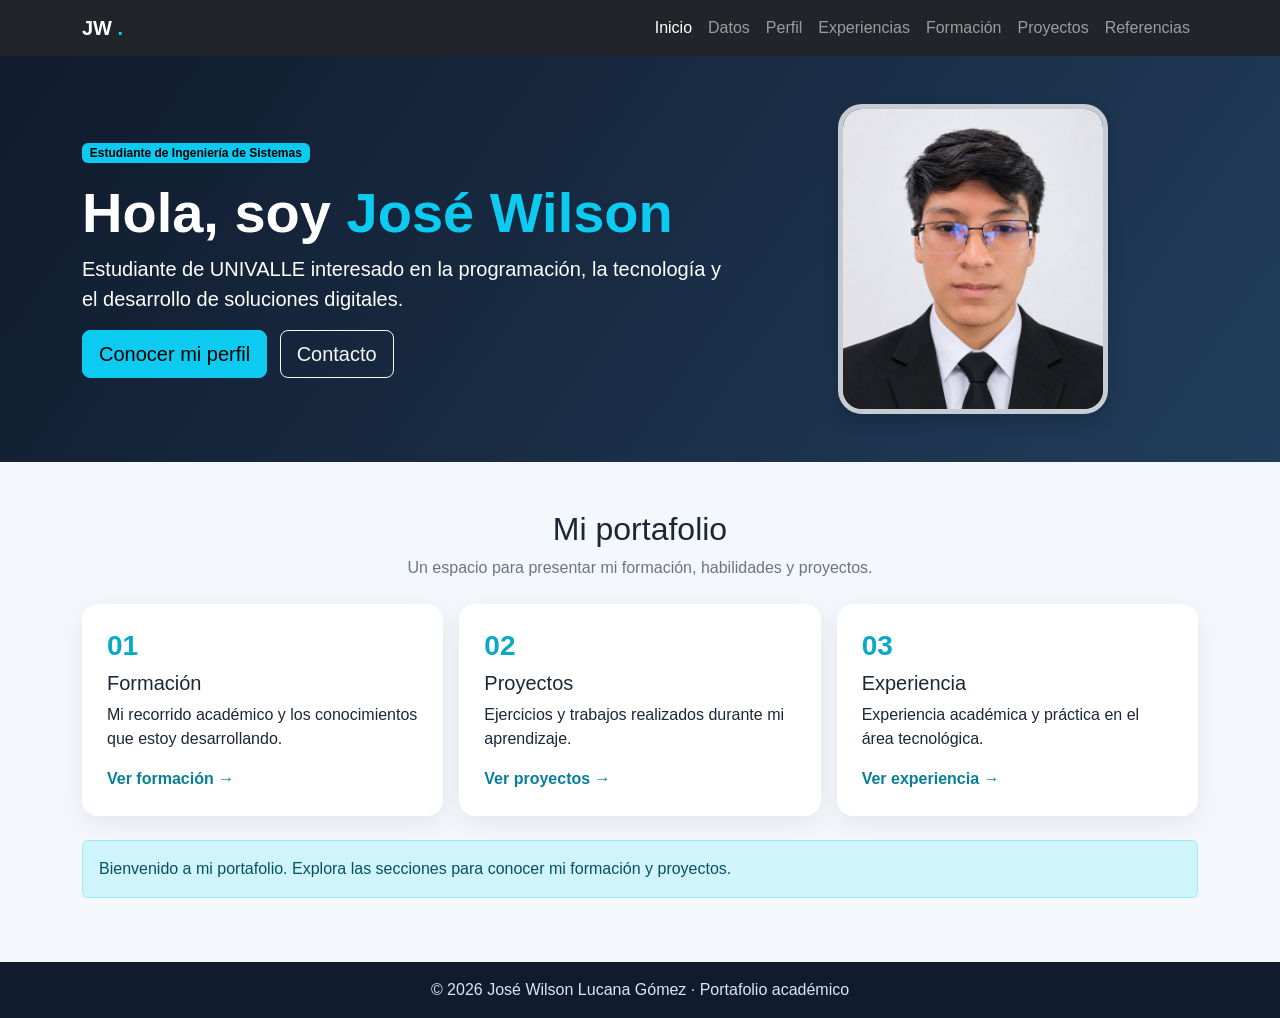
<file: index.html>
<!DOCTYPE html>
<html lang="es">
 <head>
  <meta charset="utf-8"/>
  <meta content="width=device-width, initial-scale=1" name="viewport"/>
  <title>
   Jos&eacute; Wilson | Portafolio profesional
  </title>
  <link href="https://cdn.jsdelivr.net/npm/bootstrap@5.3.3/dist/css/bootstrap.min.css" rel="stylesheet"/>
  <link href="css/estilos.css" rel="stylesheet"/>
 </head>
 <body>
  <nav class="navbar navbar-expand-lg navbar-dark bg-dark sticky-top">
   <div class="container">
    <a class="navbar-brand fw-bold" href="index.html">
     JW
     <span class="text-info">
      .
     </span>
    </a>
    <button aria-label="Abrir men&uacute;" class="navbar-toggler" data-bs-target="#menu" data-bs-toggle="collapse" type="button">
     <span class="navbar-toggler-icon">
     </span>
    </button>
    <div class="collapse navbar-collapse" id="menu">
     <ul class="navbar-nav ms-auto">
      <li class="nav-item">
       <a class="nav-link active" href="index.html">
        Inicio
       </a>
      </li>
      <li class="nav-item">
       <a class="nav-link" href="datos.html">
        Datos
       </a>
      </li>
      <li class="nav-item">
       <a class="nav-link" href="perfil.html">
        Perfil
       </a>
      </li>
      <li class="nav-item">
       <a class="nav-link" href="experiencia.html">
        Experiencias
       </a>
      </li>
      <li class="nav-item">
       <a class="nav-link" href="formacion.html">
        Formaci&oacute;n
       </a>
      </li>
      <li class="nav-item">
       <a class="nav-link" href="proyectos.html">
        Proyectos
       </a>
      </li>
      <li class="nav-item">
       <a class="nav-link" href="referencias.html">
        Referencias
       </a>
      </li>
     </ul>
    </div>
   </div>
  </nav>
  <header class="hero">
   <div class="container py-5">
    <div class="row align-items-center g-4">
     <div class="col-lg-7">
      <span class="badge text-bg-info mb-3">
       Estudiante de Ingenier&iacute;a de Sistemas
      </span>
      <h1 class="display-4 fw-bold">
       Hola, soy
       <span class="text-info">
        Jos&eacute; Wilson
       </span>
      </h1>
      <p class="lead">
       Estudiante de UNIVALLE interesado en la programaci&oacute;n, la tecnolog&iacute;a y el desarrollo de soluciones digitales.
      </p>
      <a class="btn btn-info btn-lg me-2" href="perfil.html">
       Conocer mi perfil
      </a>
      <a class="btn btn-outline-light btn-lg" href="datos.html">
       Contacto
      </a>
     </div>
     <div class="col-lg-5 text-center">
      <img alt="Fotograf&iacute;a de Jos&eacute; Wilson" class="profile-home shadow" src="img/perfil.png"/>
     </div>
    </div>
   </div>
  </header>
  <main class="container py-5">
   <div class="text-center mb-4">
    <h2>
     Mi portafolio
    </h2>
    <p class="text-secondary">
     Un espacio para presentar mi formaci&oacute;n, habilidades y proyectos.
    </p>
   </div>
   <div class="row g-3">
    <div class="col-md-4">
     <div class="info-card">
      <h3>
       01
      </h3>
      <h5>
       Formaci&oacute;n
      </h5>
      <p>
       Mi recorrido acad&eacute;mico y los conocimientos que estoy desarrollando.
      </p>
      <a href="formacion.html">
       Ver formaci&oacute;n &rarr;
      </a>
     </div>
    </div>
    <div class="col-md-4">
     <div class="info-card">
      <h3>
       02
      </h3>
      <h5>
       Proyectos
      </h5>
      <p>
       Ejercicios y trabajos realizados durante mi aprendizaje.
      </p>
      <a href="proyectos.html">
       Ver proyectos &rarr;
      </a>
     </div>
    </div>
    <div class="col-md-4">
     <div class="info-card">
      <h3>
       03
      </h3>
      <h5>
       Experiencia
      </h5>
      <p>
       Experiencia acad&eacute;mica y pr&aacute;ctica en el &aacute;rea tecnol&oacute;gica.
      </p>
      <a href="experiencia.html">
       Ver experiencia &rarr;
      </a>
     </div>
    </div>
   </div>
   <div class="alert alert-info mt-4" id="mensajeInicio" role="status">
    Este portafolio utiliza JavaScript para modificar elementos del DOM.
   </div>
  </main>
  <footer class="footer text-center py-3">
   &copy; 2026 Jos&eacute; Wilson Lucana G&oacute;mez &middot; Portafolio acad&eacute;mico
  </footer>
  <script src="https://cdn.jsdelivr.net/npm/bootstrap@5.3.3/dist/js/bootstrap.bundle.min.js">
  </script>
  <script src="js/script.js">
  </script>
 </body>
</html>
</file>
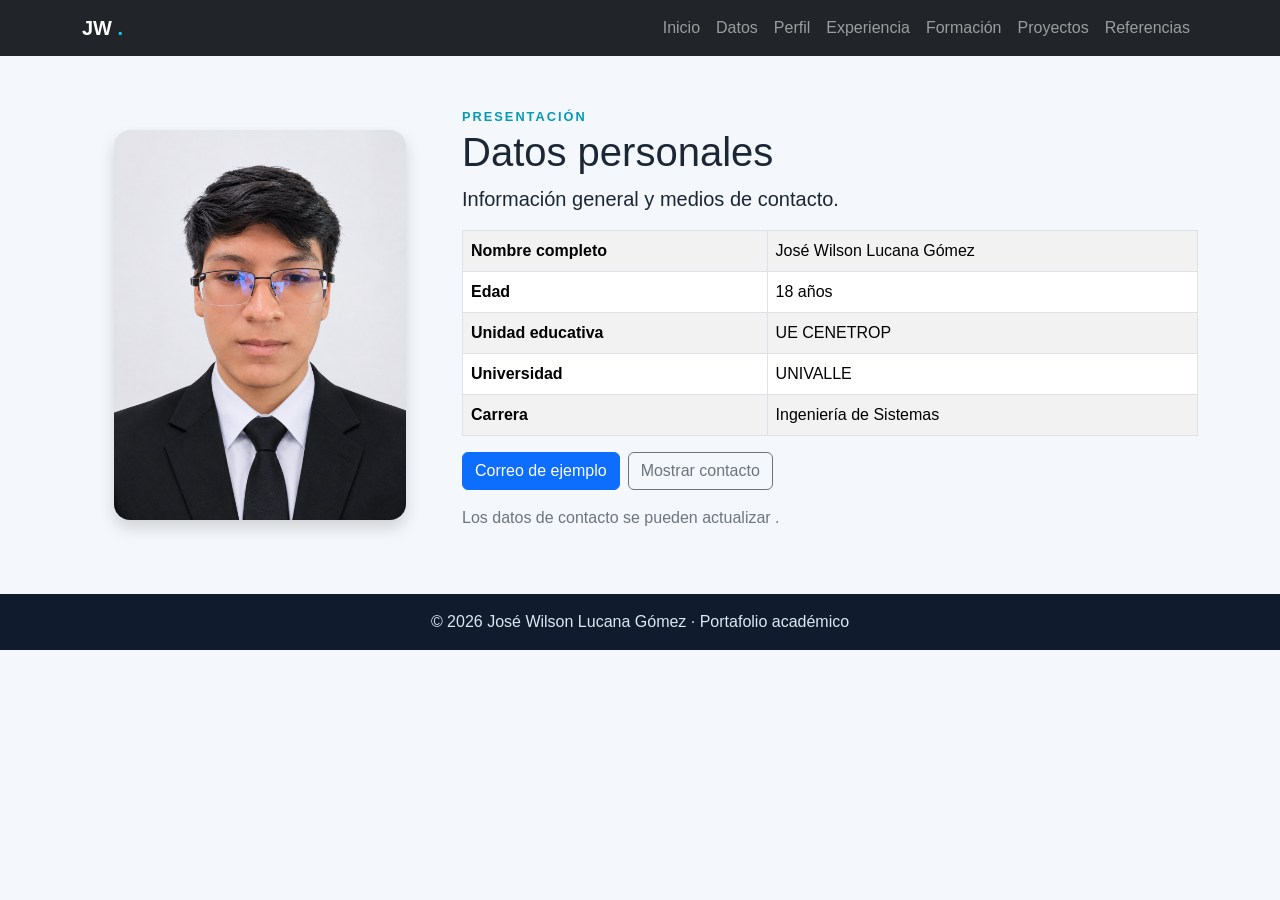
<file: datos.html>
<!DOCTYPE html>
<html lang="es">
 <head>
  <meta charset="utf-8"/>
  <meta content="width=device-width, initial-scale=1" name="viewport"/>
  <title>
   Datos personales | Jos&eacute; Wilson
  </title>
  <link href="https://cdn.jsdelivr.net/npm/bootstrap@5.3.3/dist/css/bootstrap.min.css" rel="stylesheet"/>
  <link href="css/estilos.css" rel="stylesheet"/>
 </head>
 <body>
  <nav class="navbar navbar-expand-lg navbar-dark bg-dark sticky-top">
   <div class="container">
    <a class="navbar-brand fw-bold" href="index.html">
     JW
     <span class="text-info">
      .
     </span>
    </a>
    <button aria-label="Abrir men&uacute;" class="navbar-toggler" data-bs-target="#menu" data-bs-toggle="collapse" type="button">
     <span class="navbar-toggler-icon">
     </span>
    </button>
    <div class="collapse navbar-collapse" id="menu">
     <ul class="navbar-nav ms-auto">
      <li class="nav-item">
       <a class="nav-link" href="index.html">
        Inicio
       </a>
      </li>
      <li class="nav-item">
       <a class="nav-link" href="datos.html">
        Datos
       </a>
      </li>
      <li class="nav-item">
       <a class="nav-link" href="perfil.html">
        Perfil
       </a>
      </li>
      <li class="nav-item">
       <a class="nav-link" href="experiencia.html">
        Experiencia
       </a>
      </li>
      <li class="nav-item">
       <a class="nav-link" href="formacion.html">
        Formaci&oacute;n
       </a>
      </li>
      <li class="nav-item">
       <a class="nav-link" href="proyectos.html">
        Proyectos
       </a>
      </li>
      <li class="nav-item">
       <a class="nav-link" href="referencias.html">
        Referencias
       </a>
      </li>
     </ul>
    </div>
   </div>
  </nav>
  <main class="container py-5">
   <div class="row align-items-center g-4">
    <div class="col-md-4 text-center">
     <img alt="Fotograf&iacute;a de Jos&eacute; Wilson" class="img-fluid rounded-4 shadow profile-page" src="img/perfil.png"/>
    </div>
    <div class="col-md-8">
     <span class="eyebrow">
      PRESENTACI&Oacute;N
     </span>
     <h1>
      Datos personales
     </h1>
     <p class="lead">
      Informaci&oacute;n general y medios de contacto.
     </p>
     <table class="table table-striped table-bordered">
      <tbody>
       <tr>
        <th>
         Nombre completo
        </th>
        <td>
         Jos&eacute; Wilson Lucana G&oacute;mez
        </td>
       </tr>
       <tr>
        <th>
         Edad
        </th>
        <td>
         18 a&ntilde;os
        </td>
       </tr>
       <tr>
        <th>
         Unidad educativa
        </th>
        <td>
         UE CENETROP
        </td>
       </tr>
       <tr>
        <th>
         Universidad
        </th>
        <td>
         UNIVALLE
        </td>
       </tr>
       <tr>
        <th>
         Carrera
        </th>
        <td>
         Ingenier&iacute;a de Sistemas
        </td>
       </tr>
      </tbody>
     </table>
     <div class="d-flex flex-wrap gap-2">
      <a class="btn btn-primary" href="mailto:jose.wilson@example.com">
       Correo de ejemplo
      </a>
      <a class="btn btn-outline-secondary" href="#" id="btnContacto">
       Mostrar contacto
      </a>
     </div>
     <p class="mt-3 text-secondary" id="contactoExtra">
      Los datos de contacto se pueden actualizar .
     </p>
    </div>
   </div>
  </main>
  <footer class="footer text-center py-3">
   &copy; 2026 Jos&eacute; Wilson Lucana G&oacute;mez &middot; Portafolio acad&eacute;mico
  </footer>
  <script src="https://cdn.jsdelivr.net/npm/bootstrap@5.3.3/dist/js/bootstrap.bundle.min.js">
  </script>
  <script src="js/script.js">
  </script>
 </body>
</html>
</file>
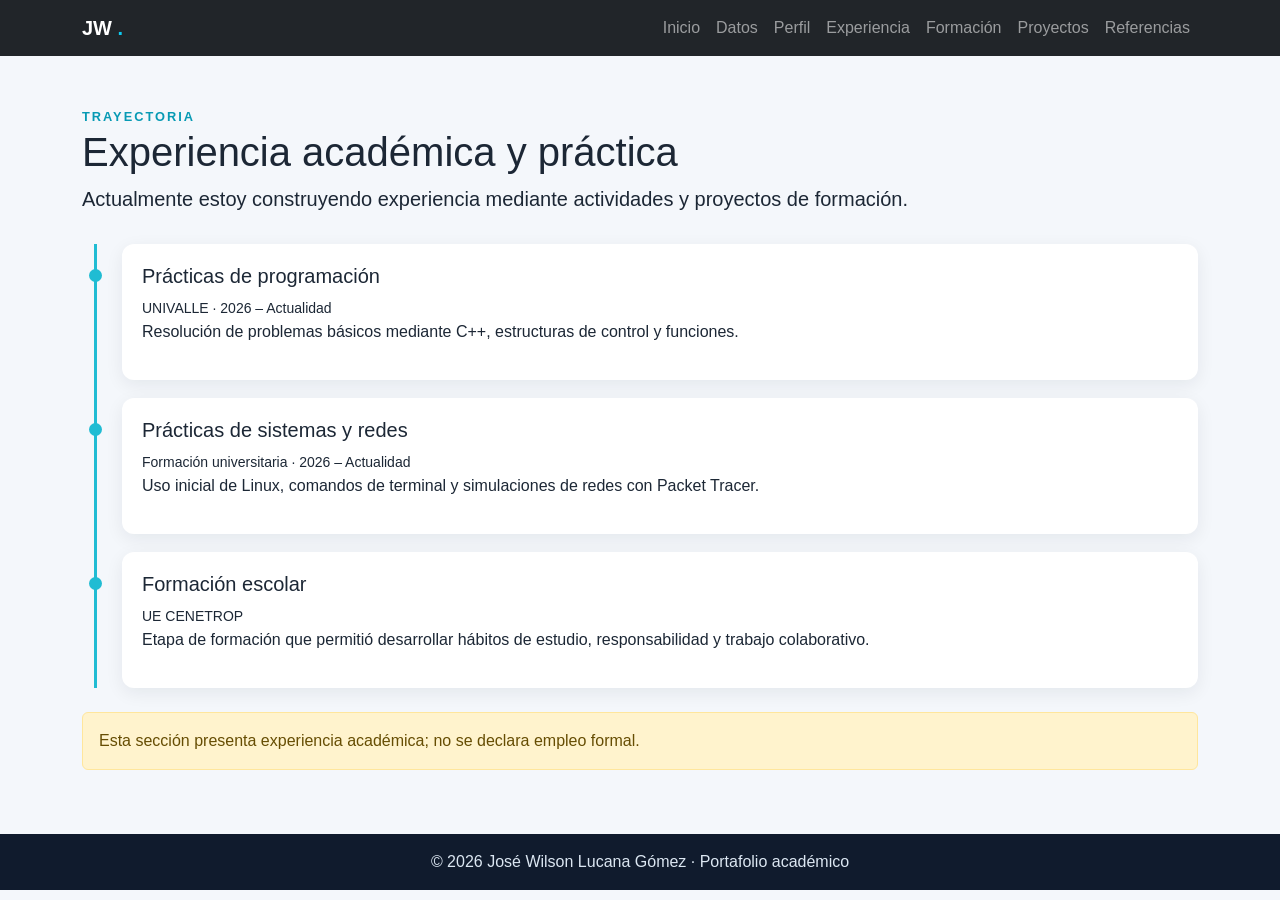
<file: experiencia.html>
<!DOCTYPE html>
<html lang="es">
 <head>
  <meta charset="utf-8"/>
  <meta content="width=device-width, initial-scale=1" name="viewport"/>
  <title>
   Experiencia | Jos&eacute; Wilson
  </title>
  <link href="https://cdn.jsdelivr.net/npm/bootstrap@5.3.3/dist/css/bootstrap.min.css" rel="stylesheet"/>
  <link href="css/estilos.css" rel="stylesheet"/>
 </head>
 <body>
  <nav class="navbar navbar-expand-lg navbar-dark bg-dark sticky-top">
   <div class="container">
    <a class="navbar-brand fw-bold" href="index.html">
     JW
     <span class="text-info">
      .
     </span>
    </a>
    <button aria-label="Abrir men&uacute;" class="navbar-toggler" data-bs-target="#menu" data-bs-toggle="collapse" type="button">
     <span class="navbar-toggler-icon">
     </span>
    </button>
    <div class="collapse navbar-collapse" id="menu">
     <ul class="navbar-nav ms-auto">
      <li class="nav-item">
       <a class="nav-link" href="index.html">
        Inicio
       </a>
      </li>
      <li class="nav-item">
       <a class="nav-link" href="datos.html">
        Datos
       </a>
      </li>
      <li class="nav-item">
       <a class="nav-link" href="perfil.html">
        Perfil
       </a>
      </li>
      <li class="nav-item">
       <a class="nav-link" href="experiencia.html">
        Experiencia
       </a>
      </li>
      <li class="nav-item">
       <a class="nav-link" href="formacion.html">
        Formaci&oacute;n
       </a>
      </li>
      <li class="nav-item">
       <a class="nav-link" href="proyectos.html">
        Proyectos
       </a>
      </li>
      <li class="nav-item">
       <a class="nav-link" href="referencias.html">
        Referencias
       </a>
      </li>
     </ul>
    </div>
   </div>
  </nav>
  <main class="container py-5">
   <span class="eyebrow">
    TRAYECTORIA
   </span>
   <h1>
    Experiencia acad&eacute;mica y pr&aacute;ctica
   </h1>
   <p class="lead">
    Actualmente estoy construyendo experiencia mediante actividades y proyectos de formaci&oacute;n.
   </p>
   <div class="timeline">
    <div class="timeline-item">
     <h5>
      Pr&aacute;cticas de programaci&oacute;n
     </h5>
     <small>
      UNIVALLE &middot; 2026 &ndash; Actualidad
     </small>
     <p>
      Resoluci&oacute;n de problemas b&aacute;sicos mediante C++, estructuras de control y funciones.
     </p>
    </div>
    <div class="timeline-item">
     <h5>
      Pr&aacute;cticas de sistemas y redes
     </h5>
     <small>
      Formaci&oacute;n universitaria &middot; 2026 &ndash; Actualidad
     </small>
     <p>
      Uso inicial de Linux, comandos de terminal y simulaciones de redes con Packet Tracer.
     </p>
    </div>
    <div class="timeline-item">
     <h5>
      Formaci&oacute;n escolar
     </h5>
     <small>
      UE CENETROP
     </small>
     <p>
      Etapa de formaci&oacute;n que permiti&oacute; desarrollar h&aacute;bitos de estudio, responsabilidad y trabajo colaborativo.
     </p>
    </div>
   </div>
   <div class="alert alert-warning mt-4">
    Esta secci&oacute;n presenta experiencia acad&eacute;mica; no se declara empleo formal.
   </div>
  </main>
  <footer class="footer text-center py-3">
   &copy; 2026 Jos&eacute; Wilson Lucana G&oacute;mez &middot; Portafolio acad&eacute;mico
  </footer>
  <script src="https://cdn.jsdelivr.net/npm/bootstrap@5.3.3/dist/js/bootstrap.bundle.min.js">
  </script>
  <script src="js/script.js">
  </script>
 </body>
</html>
</file>
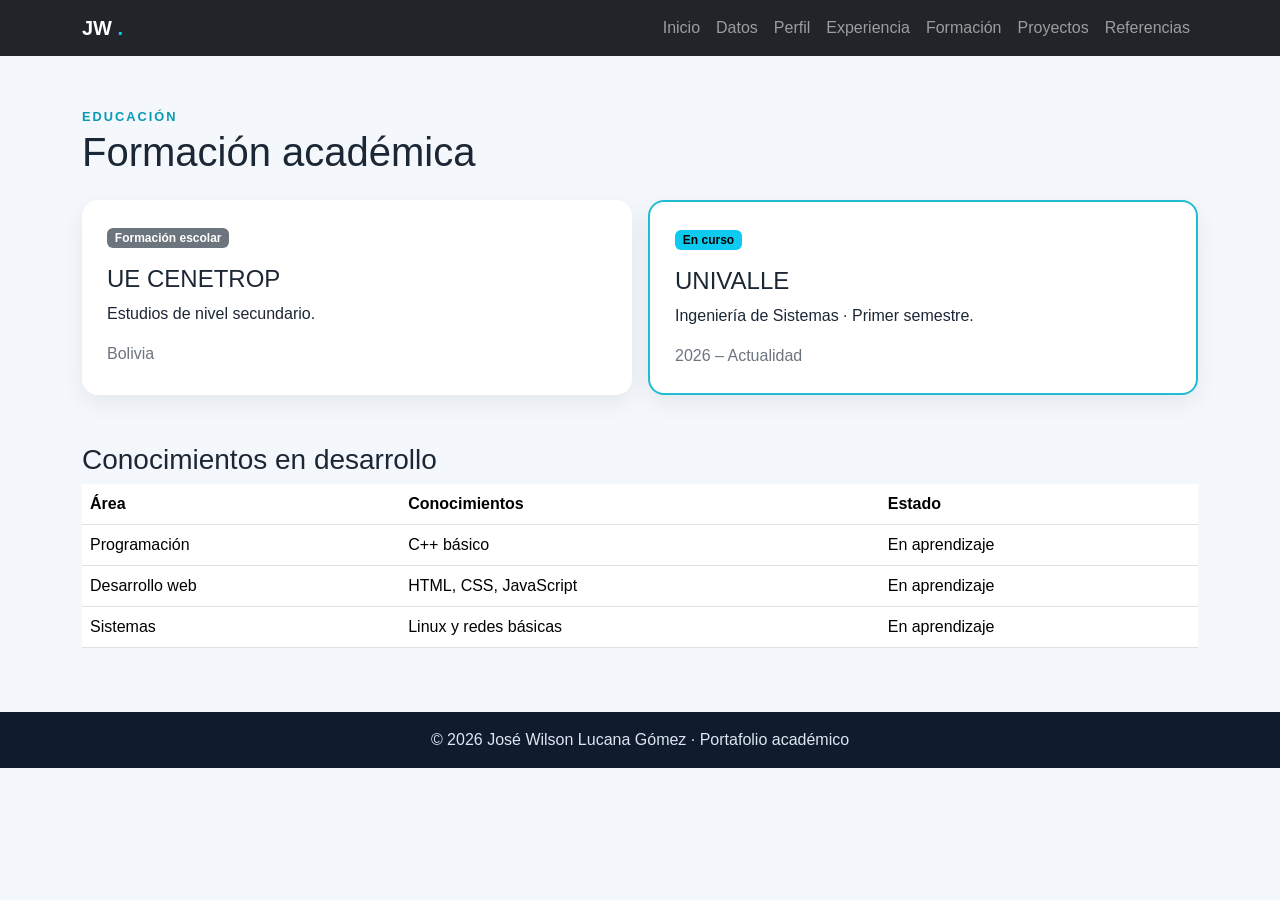
<file: formacion.html>
<!DOCTYPE html>
<html lang="es">
 <head>
  <meta charset="utf-8"/>
  <meta content="width=device-width, initial-scale=1" name="viewport"/>
  <title>
   Formaci&oacute;n acad&eacute;mica | Jos&eacute; Wilson
  </title>
  <link href="https://cdn.jsdelivr.net/npm/bootstrap@5.3.3/dist/css/bootstrap.min.css" rel="stylesheet"/>
  <link href="css/estilos.css" rel="stylesheet"/>
 </head>
 <body>
  <nav class="navbar navbar-expand-lg navbar-dark bg-dark sticky-top">
   <div class="container">
    <a class="navbar-brand fw-bold" href="index.html">
     JW
     <span class="text-info">
      .
     </span>
    </a>
    <button aria-label="Abrir men&uacute;" class="navbar-toggler" data-bs-target="#menu" data-bs-toggle="collapse" type="button">
     <span class="navbar-toggler-icon">
     </span>
    </button>
    <div class="collapse navbar-collapse" id="menu">
     <ul class="navbar-nav ms-auto">
      <li class="nav-item">
       <a class="nav-link" href="index.html">
        Inicio
       </a>
      </li>
      <li class="nav-item">
       <a class="nav-link" href="datos.html">
        Datos
       </a>
      </li>
      <li class="nav-item">
       <a class="nav-link" href="perfil.html">
        Perfil
       </a>
      </li>
      <li class="nav-item">
       <a class="nav-link" href="experiencia.html">
        Experiencia
       </a>
      </li>
      <li class="nav-item">
       <a class="nav-link" href="formacion.html">
        Formaci&oacute;n
       </a>
      </li>
      <li class="nav-item">
       <a class="nav-link" href="proyectos.html">
        Proyectos
       </a>
      </li>
      <li class="nav-item">
       <a class="nav-link" href="referencias.html">
        Referencias
       </a>
      </li>
     </ul>
    </div>
   </div>
  </nav>
  <main class="container py-5">
   <span class="eyebrow">
    EDUCACI&Oacute;N
   </span>
   <h1>
    Formaci&oacute;n acad&eacute;mica
   </h1>
   <div class="row g-3 mt-2">
    <div class="col-md-6">
     <div class="education-card">
      <span class="badge text-bg-secondary">
       Formaci&oacute;n escolar
      </span>
      <h4 class="mt-3">
       UE CENETROP
      </h4>
      <p>
       Estudios de nivel secundario.
      </p>
      <p class="text-secondary mb-0">
       Bolivia
      </p>
     </div>
    </div>
    <div class="col-md-6">
     <div class="education-card featured">
      <span class="badge text-bg-info">
       En curso
      </span>
      <h4 class="mt-3">
       UNIVALLE
      </h4>
      <p>
       Ingenier&iacute;a de Sistemas &middot; Primer semestre.
      </p>
      <p class="text-secondary mb-0">
       2026 &ndash; Actualidad
      </p>
     </div>
    </div>
   </div>
   <h3 class="mt-5">
    Conocimientos en desarrollo
   </h3>
   <div class="table-responsive">
    <table class="table table-hover">
     <thead>
      <tr>
       <th>
        &Aacute;rea
       </th>
       <th>
        Conocimientos
       </th>
       <th>
        Estado
       </th>
      </tr>
     </thead>
     <tbody>
      <tr>
       <td>
        Programaci&oacute;n
       </td>
       <td>
        C++ b&aacute;sico
       </td>
       <td>
        En aprendizaje
       </td>
      </tr>
      <tr>
       <td>
        Desarrollo web
       </td>
       <td>
        HTML, CSS, JavaScript
       </td>
       <td>
        En aprendizaje
       </td>
      </tr>
      <tr>
       <td>
        Sistemas
       </td>
       <td>
        Linux y redes b&aacute;sicas
       </td>
       <td>
        En aprendizaje
       </td>
      </tr>
     </tbody>
    </table>
   </div>
  </main>
  <footer class="footer text-center py-3">
   &copy; 2026 Jos&eacute; Wilson Lucana G&oacute;mez &middot; Portafolio acad&eacute;mico
  </footer>
  <script src="https://cdn.jsdelivr.net/npm/bootstrap@5.3.3/dist/js/bootstrap.bundle.min.js">
  </script>
  <script src="js/script.js">
  </script>
 </body>
</html>
</file>
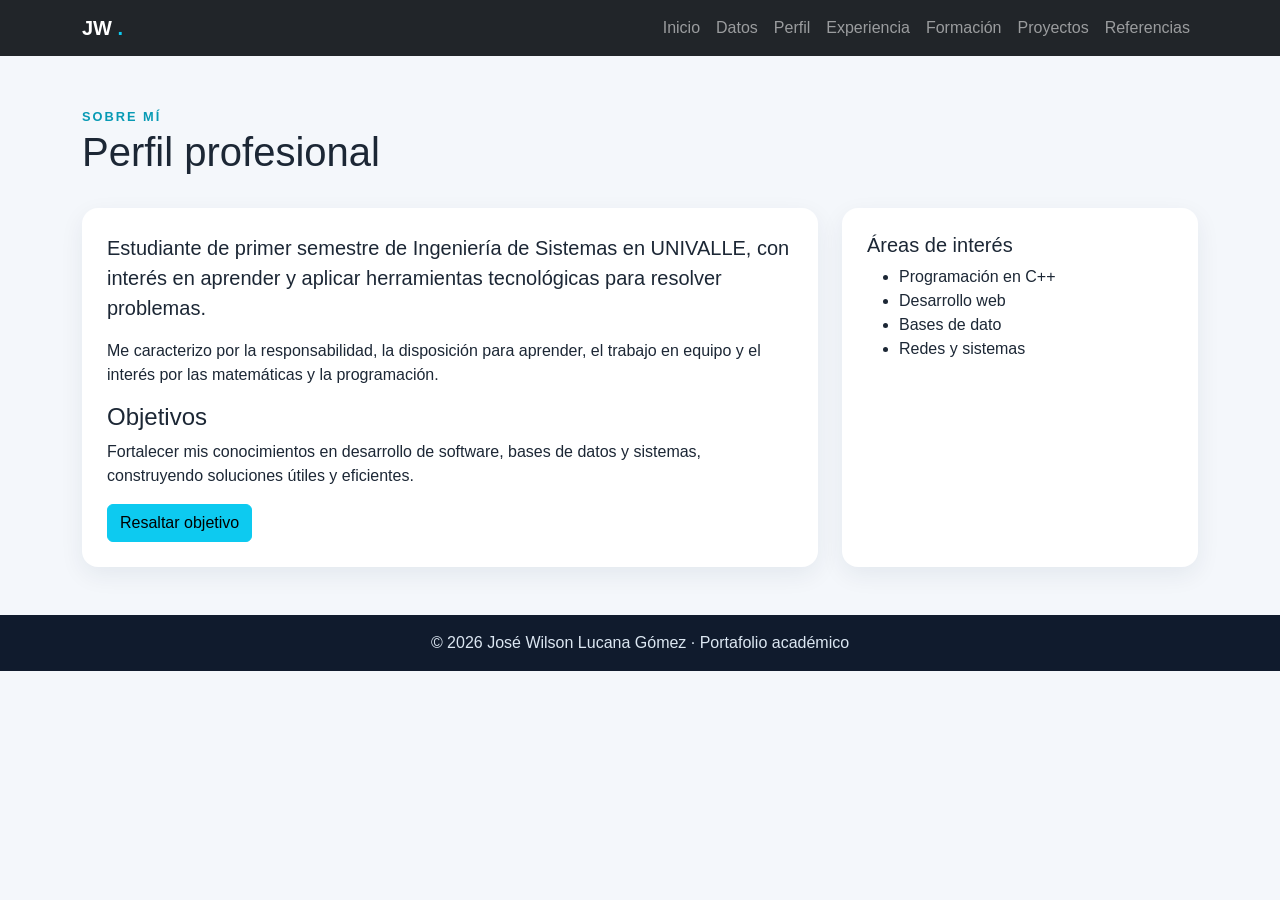
<file: perfil.html>
<!DOCTYPE html>
<html lang="es">
 <head>
  <meta charset="utf-8"/>
  <meta content="width=device-width, initial-scale=1" name="viewport"/>
  <title>
   Perfil profesional | Jos&eacute; Wilson
  </title>
  <link href="https://cdn.jsdelivr.net/npm/bootstrap@5.3.3/dist/css/bootstrap.min.css" rel="stylesheet"/>
  <link href="css/estilos.css" rel="stylesheet"/>
 </head>
 <body>
  <nav class="navbar navbar-expand-lg navbar-dark bg-dark sticky-top">
   <div class="container">
    <a class="navbar-brand fw-bold" href="index.html">
     JW
     <span class="text-info">
      .
     </span>
    </a>
    <button aria-label="Abrir men&uacute;" class="navbar-toggler" data-bs-target="#menu" data-bs-toggle="collapse" type="button">
     <span class="navbar-toggler-icon">
     </span>
    </button>
    <div class="collapse navbar-collapse" id="menu">
     <ul class="navbar-nav ms-auto">
      <li class="nav-item">
       <a class="nav-link" href="index.html">
        Inicio
       </a>
      </li>
      <li class="nav-item">
       <a class="nav-link" href="datos.html">
        Datos
       </a>
      </li>
      <li class="nav-item">
       <a class="nav-link" href="perfil.html">
        Perfil
       </a>
      </li>
      <li class="nav-item">
       <a class="nav-link" href="experiencia.html">
        Experiencia
       </a>
      </li>
      <li class="nav-item">
       <a class="nav-link" href="formacion.html">
        Formaci&oacute;n
       </a>
      </li>
      <li class="nav-item">
       <a class="nav-link" href="proyectos.html">
        Proyectos
       </a>
      </li>
      <li class="nav-item">
       <a class="nav-link" href="referencias.html">
        Referencias
       </a>
      </li>
     </ul>
    </div>
   </div>
  </nav>
  <main class="container py-5">
   <span class="eyebrow">
    SOBRE M&Iacute;
   </span>
   <h1>
    Perfil profesional
   </h1>
   <div class="row g-4 mt-1">
    <div class="col-lg-8">
     <div class="info-card">
      <p class="lead">
       Estudiante de primer semestre de Ingenier&iacute;a de Sistemas en UNIVALLE, con inter&eacute;s en aprender y aplicar herramientas tecnol&oacute;gicas para resolver problemas.
      </p>
      <p>
       Me caracterizo por la responsabilidad, la disposici&oacute;n para aprender, el trabajo en equipo y el inter&eacute;s por las matem&aacute;ticas y la programaci&oacute;n.
      </p>
      <h4>
       Objetivos
      </h4>
      <p>
       Fortalecer mis conocimientos en desarrollo de software, bases de datos y sistemas, construyendo soluciones &uacute;tiles y eficientes.
      </p>
      <button class="btn btn-info" id="btnPerfil">
       Resaltar objetivo
      </button>
     </div>
    </div>
    <div class="col-lg-4">
     <div class="skill-panel">
      <h5>
       &Aacute;reas de inter&eacute;s
      </h5>
      <ul>
       <li>
        Programaci&oacute;n en C++
       </li>
       <li>
        Desarrollo web
       </li>
       <li>
        Bases de dato
       </li>
       <li>
        Redes y sistemas
       </li>
      </ul>
     </div>
    </div>
   </div>
  </main>
  <footer class="footer text-center py-3">
   &copy; 2026 Jos&eacute; Wilson Lucana G&oacute;mez &middot; Portafolio acad&eacute;mico
  </footer>
  <script src="https://cdn.jsdelivr.net/npm/bootstrap@5.3.3/dist/js/bootstrap.bundle.min.js">
  </script>
  <script src="js/script.js">
  </script>
 </body>
</html>
</file>
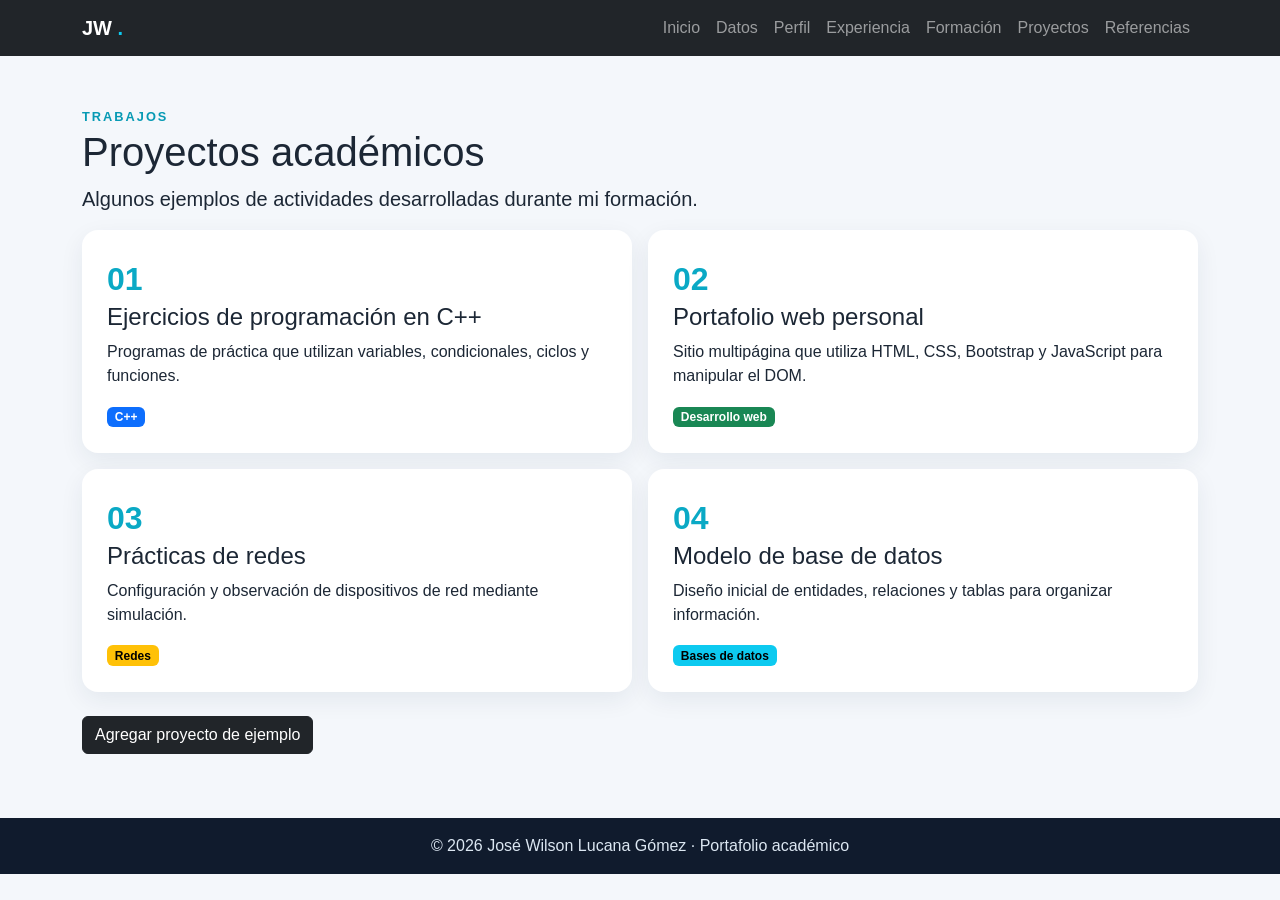
<file: proyectos.html>
<!DOCTYPE html>
<html lang="es">
 <head>
  <meta charset="utf-8"/>
  <meta content="width=device-width, initial-scale=1" name="viewport"/>
  <title>
   Proyectos | Jos&eacute; Wilson
  </title>
  <link href="https://cdn.jsdelivr.net/npm/bootstrap@5.3.3/dist/css/bootstrap.min.css" rel="stylesheet"/>
  <link href="css/estilos.css" rel="stylesheet"/>
 </head>
 <body>
  <nav class="navbar navbar-expand-lg navbar-dark bg-dark sticky-top">
   <div class="container">
    <a class="navbar-brand fw-bold" href="index.html">
     JW
     <span class="text-info">
      .
     </span>
    </a>
    <button aria-label="Abrir men&uacute;" class="navbar-toggler" data-bs-target="#menu" data-bs-toggle="collapse" type="button">
     <span class="navbar-toggler-icon">
     </span>
    </button>
    <div class="collapse navbar-collapse" id="menu">
     <ul class="navbar-nav ms-auto">
      <li class="nav-item">
       <a class="nav-link" href="index.html">
        Inicio
       </a>
      </li>
      <li class="nav-item">
       <a class="nav-link" href="datos.html">
        Datos
       </a>
      </li>
      <li class="nav-item">
       <a class="nav-link" href="perfil.html">
        Perfil
       </a>
      </li>
      <li class="nav-item">
       <a class="nav-link" href="experiencia.html">
        Experiencia
       </a>
      </li>
      <li class="nav-item">
       <a class="nav-link" href="formacion.html">
        Formaci&oacute;n
       </a>
      </li>
      <li class="nav-item">
       <a class="nav-link" href="proyectos.html">
        Proyectos
       </a>
      </li>
      <li class="nav-item">
       <a class="nav-link" href="referencias.html">
        Referencias
       </a>
      </li>
     </ul>
    </div>
   </div>
  </nav>
  <main class="container py-5">
   <span class="eyebrow">
    TRABAJOS
   </span>
   <h1>
    Proyectos acad&eacute;micos
   </h1>
   <p class="lead">
    Algunos ejemplos de actividades desarrolladas durante mi formaci&oacute;n.
   </p>
   <div class="row g-3">
    <div class="col-md-6">
     <div class="project-card">
      <div class="project-number">
       01
      </div>
      <h4>
       Ejercicios de programaci&oacute;n en C++
      </h4>
      <p>
       Programas de pr&aacute;ctica que utilizan variables, condicionales, ciclos y funciones.
      </p>
      <span class="badge text-bg-primary">
       C++
      </span>
     </div>
    </div>
    <div class="col-md-6">
     <div class="project-card">
      <div class="project-number">
       02
      </div>
      <h4>
       Portafolio web personal
      </h4>
      <p>
       Sitio multip&aacute;gina que utiliza HTML, CSS, Bootstrap y JavaScript para manipular el DOM.
      </p>
      <span class="badge text-bg-success">
       Desarrollo web
      </span>
     </div>
    </div>
    <div class="col-md-6">
     <div class="project-card">
      <div class="project-number">
       03
      </div>
      <h4>
       Pr&aacute;cticas de redes
      </h4>
      <p>
       Configuraci&oacute;n y observaci&oacute;n de dispositivos de red mediante simulaci&oacute;n.
      </p>
      <span class="badge text-bg-warning">
       Redes
      </span>
     </div>
    </div>
    <div class="col-md-6">
     <div class="project-card">
      <div class="project-number">
       04
      </div>
      <h4>
       Modelo de base de datos
      </h4>
      <p>
       Dise&ntilde;o inicial de entidades, relaciones y tablas para organizar informaci&oacute;n.
      </p>
      <span class="badge text-bg-info">
       Bases de datos
      </span>
     </div>
    </div>
   </div>
   <button class="btn btn-dark mt-4" id="agregarProyecto">
    Agregar proyecto de ejemplo
   </button>
   <div class="mt-3" id="listaProyectos">
   </div>
  </main>
  <footer class="footer text-center py-3">
   &copy; 2026 Jos&eacute; Wilson Lucana G&oacute;mez &middot; Portafolio acad&eacute;mico
  </footer>
  <script src="https://cdn.jsdelivr.net/npm/bootstrap@5.3.3/dist/js/bootstrap.bundle.min.js">
  </script>
  <script src="js/script.js">
  </script>
 </body>
</html>
</file>
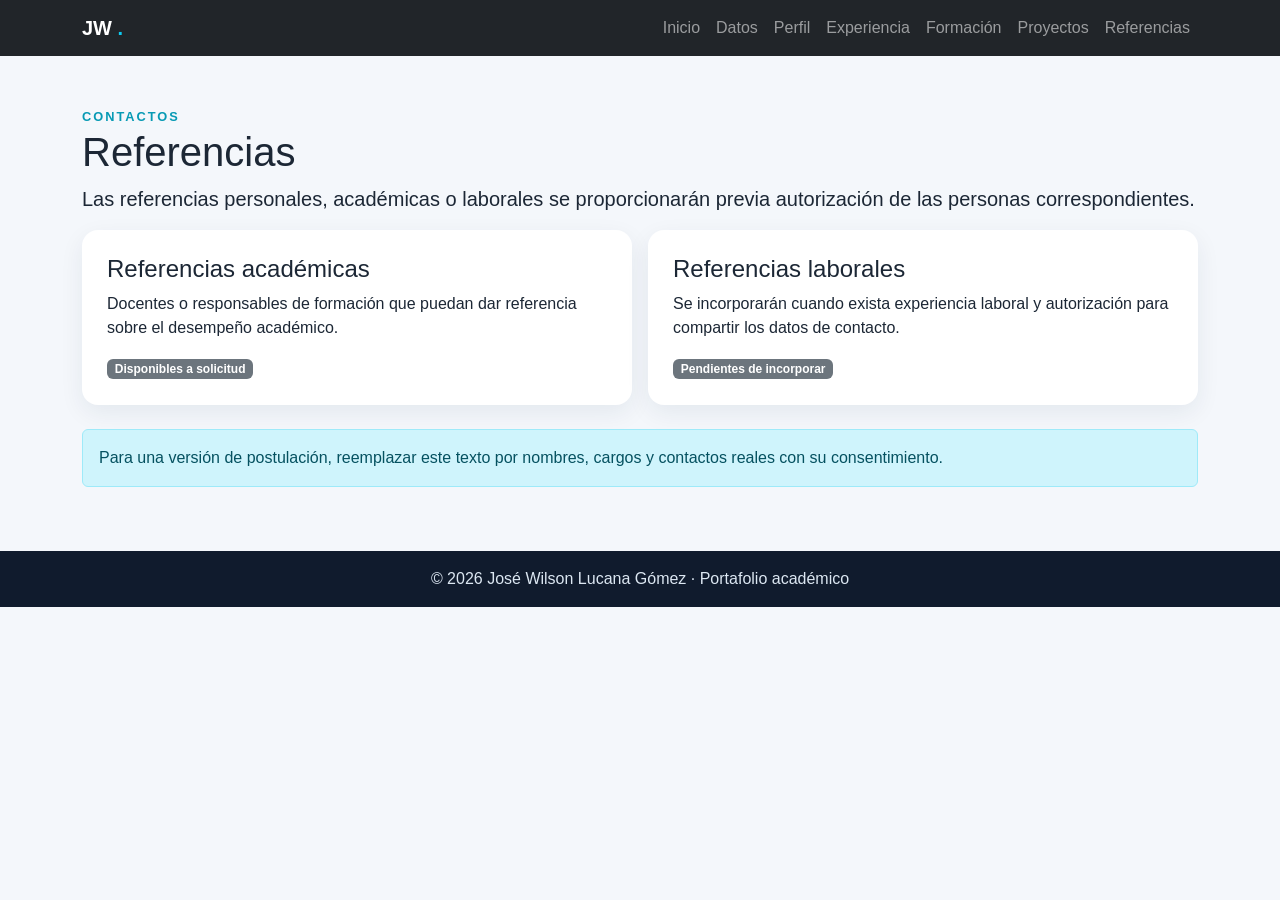
<file: referencias.html>
<!DOCTYPE html>
<html lang="es">
 <head>
  <meta charset="utf-8"/>
  <meta content="width=device-width, initial-scale=1" name="viewport"/>
  <title>
   Referencias | Jos&eacute; Wilson
  </title>
  <link href="https://cdn.jsdelivr.net/npm/bootstrap@5.3.3/dist/css/bootstrap.min.css" rel="stylesheet"/>
  <link href="css/estilos.css" rel="stylesheet"/>
 </head>
 <body>
  <nav class="navbar navbar-expand-lg navbar-dark bg-dark sticky-top">
   <div class="container">
    <a class="navbar-brand fw-bold" href="index.html">
     JW
     <span class="text-info">
      .
     </span>
    </a>
    <button aria-label="Abrir men&uacute;" class="navbar-toggler" data-bs-target="#menu" data-bs-toggle="collapse" type="button">
     <span class="navbar-toggler-icon">
     </span>
    </button>
    <div class="collapse navbar-collapse" id="menu">
     <ul class="navbar-nav ms-auto">
      <li class="nav-item">
       <a class="nav-link" href="index.html">
        Inicio
       </a>
      </li>
      <li class="nav-item">
       <a class="nav-link" href="datos.html">
        Datos
       </a>
      </li>
      <li class="nav-item">
       <a class="nav-link" href="perfil.html">
        Perfil
       </a>
      </li>
      <li class="nav-item">
       <a class="nav-link" href="experiencia.html">
        Experiencia
       </a>
      </li>
      <li class="nav-item">
       <a class="nav-link" href="formacion.html">
        Formaci&oacute;n
       </a>
      </li>
      <li class="nav-item">
       <a class="nav-link" href="proyectos.html">
        Proyectos
       </a>
      </li>
      <li class="nav-item">
       <a class="nav-link" href="referencias.html">
        Referencias
       </a>
      </li>
     </ul>
    </div>
   </div>
  </nav>
  <main class="container py-5">
   <span class="eyebrow">
    CONTACTOS
   </span>
   <h1>
    Referencias
   </h1>
   <p class="lead">
    Las referencias personales, acad&eacute;micas o laborales se proporcionar&aacute;n previa autorizaci&oacute;n de las personas correspondientes.
   </p>
   <div class="row g-3">
    <div class="col-md-6">
     <div class="reference-card">
      <h4>
       Referencias acad&eacute;micas
      </h4>
      <p>
       Docentes o responsables de formaci&oacute;n que puedan dar referencia sobre el desempe&ntilde;o acad&eacute;mico.
      </p>
      <span class="badge text-bg-secondary">
       Disponibles a solicitud
      </span>
     </div>
    </div>
    <div class="col-md-6">
     <div class="reference-card">
      <h4>
       Referencias laborales
      </h4>
      <p>
       Se incorporar&aacute;n cuando exista experiencia laboral y autorizaci&oacute;n para compartir los datos de contacto.
      </p>
      <span class="badge text-bg-secondary">
       Pendientes de incorporar
      </span>
     </div>
    </div>
   </div>
   <div class="alert alert-info mt-4">
    Para una versi&oacute;n de postulaci&oacute;n, reemplazar este texto por nombres, cargos y contactos reales con su consentimiento.
   </div>
  </main>
  <footer class="footer text-center py-3">
   &copy; 2026 Jos&eacute; Wilson Lucana G&oacute;mez &middot; Portafolio acad&eacute;mico
  </footer>
  <script src="https://cdn.jsdelivr.net/npm/bootstrap@5.3.3/dist/js/bootstrap.bundle.min.js">
  </script>
  <script src="js/script.js">
  </script>
 </body>
</html>
</file>
<file: css/estilos.css>
:root{--navy:#101b2d;--blue:#20c5df;--paper:#f4f7fb}
body{font-family:Arial,Helvetica,sans-serif;background:var(--paper);color:#1c2735}
.hero{background:linear-gradient(125deg,#101b2d,#213d5b);color:white}
.profile-home{width:270px;height:310px;object-fit:cover;object-position:center 25%;border:5px solid rgba(255,255,255,.75);border-radius:24px}
.profile-page{max-height:390px;object-fit:cover;object-position:center 20%}
.info-card,.education-card,.project-card,.reference-card,.skill-panel{height:100%;background:white;padding:25px;border-radius:16px;box-shadow:0 8px 25px rgba(18,39,65,.07)}
.info-card h3,.project-number{color:#0aa9c5;font-weight:800}
.info-card a{color:#087e9a;text-decoration:none;font-weight:600}
.eyebrow{color:#079ab4;font-weight:700;letter-spacing:2px;font-size:.8rem}
.footer{background:var(--navy);color:#dce7f2}
.timeline{border-left:3px solid #20bcd3;margin:30px 0 0 12px;padding-left:25px}
.timeline-item{position:relative;background:white;border-radius:12px;padding:20px;margin-bottom:18px;box-shadow:0 5px 18px #10203012}
.timeline-item:before{content:"";position:absolute;width:13px;height:13px;border-radius:50%;background:#20bcd3;left:-33px;top:25px}
.featured{border:2px solid #20bcd3}
.project-card{min-height:220px}
.project-number{font-size:2rem}
.highlight{outline:3px solid #20bcd3;background:#e8fbff!important;transition:.25s}
@media(max-width:576px){.hero h1{font-size:2.35rem}.profile-home{width:210px;height:240px}.info-card,.education-card,.project-card,.reference-card{padding:19px}}
</file>
